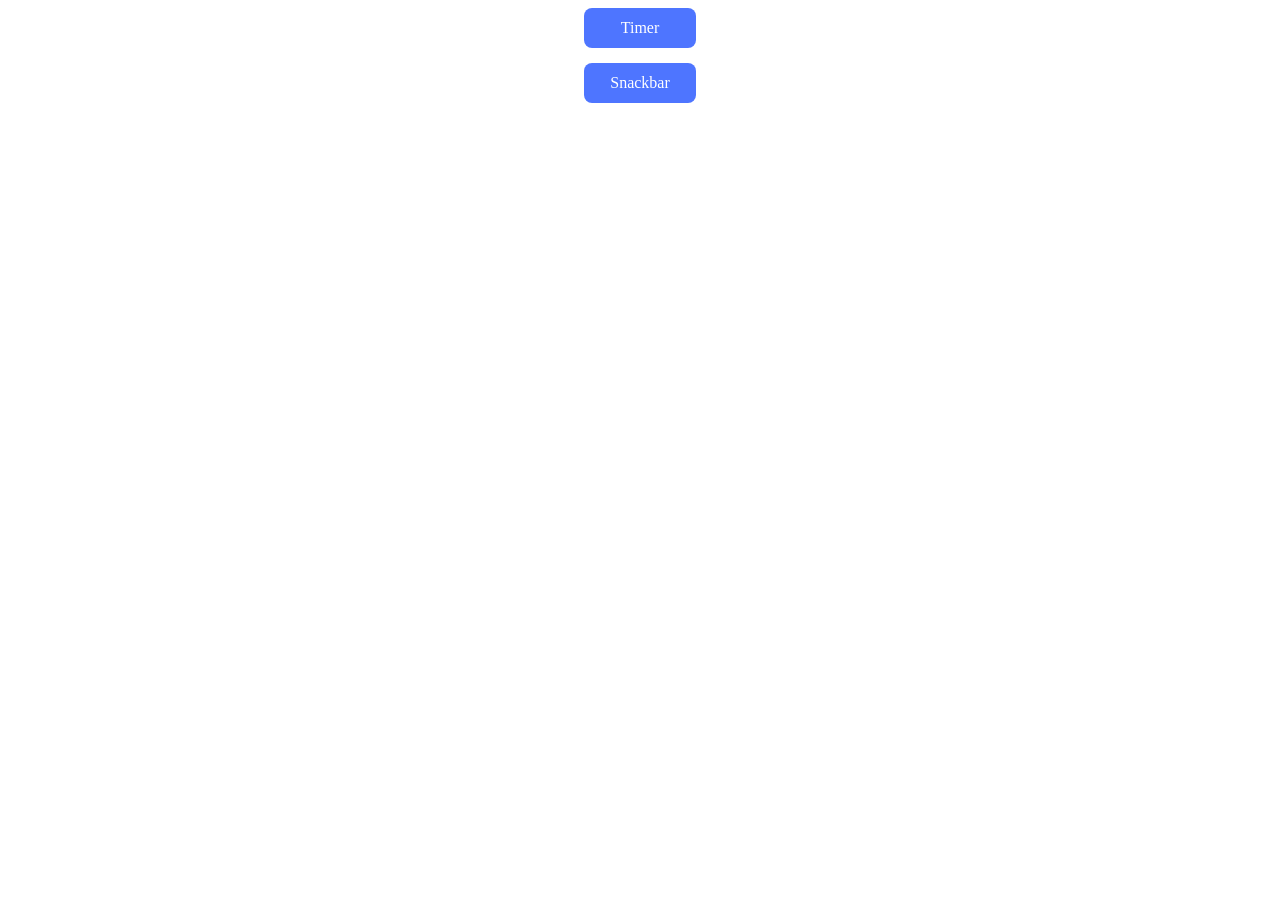
<file: src/index.html>
<!DOCTYPE html>
<html lang="en">
  <head>
    <meta charset="UTF-8" />
    <link rel="icon" type="image/svg+xml" href="/favicon.svg" />
    <meta name="viewport" content="width=device-width, initial-scale=1.0" />
    <title>Hw-10</title>
    <link rel="stylesheet" href="./css/styles.css" />
  </head>
  <body>
    <div class="nav-container">
      <a class="btn-nav" href="./1-timer.html">Timer</a>
      <a class="btn-nav" href="./2-snackbar.html">Snackbar</a>
    </div>
    <script type="module" src="./js/1-timer.js"></script>
    <script type="module" src="./js/2-snackbar.js"></script>
  </body>
</html>
</file>
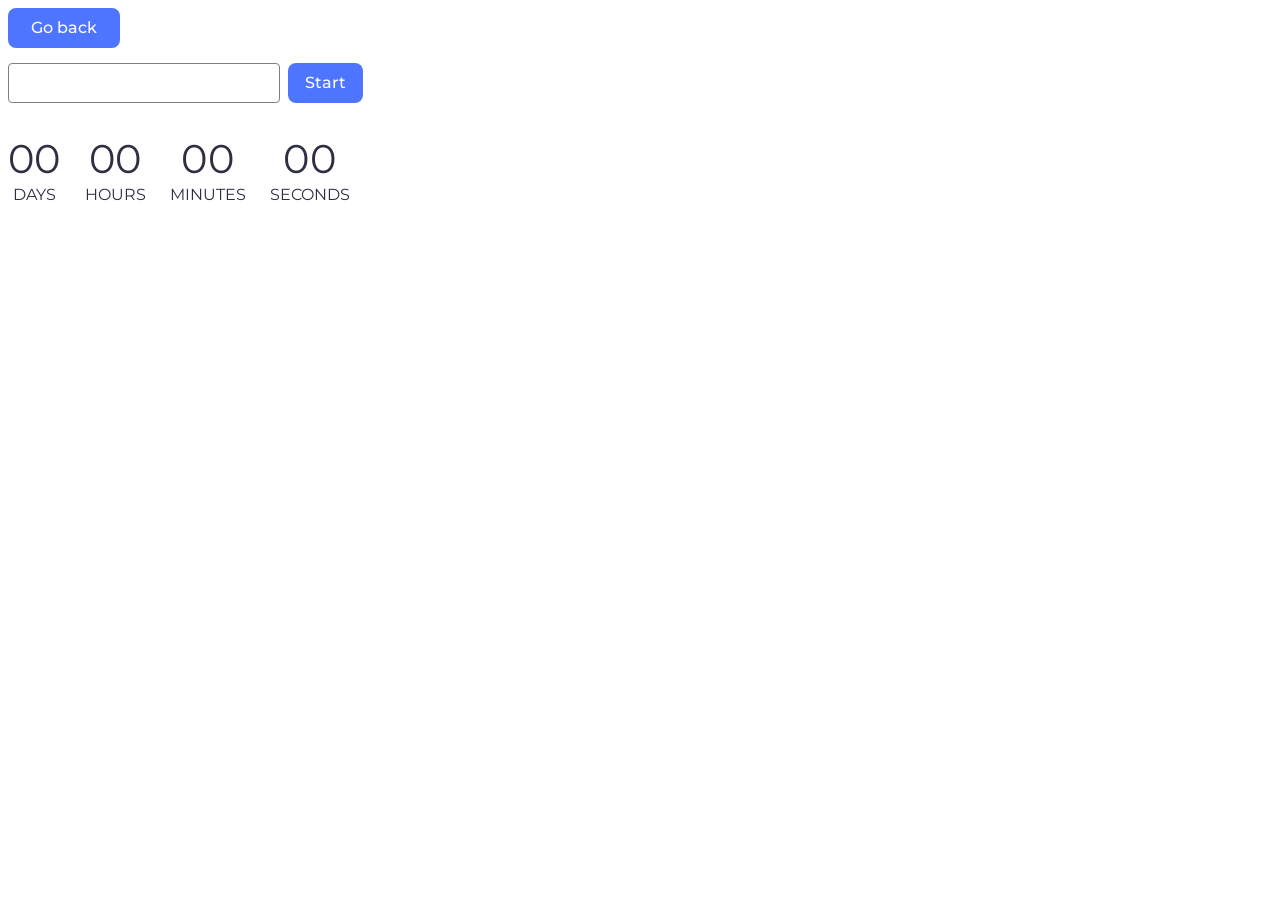
<file: src/1-timer.html>
<!DOCTYPE html>
<html lang="en">
  <head>
    <meta charset="UTF-8" />
    <meta name="viewport" content="width=device-width, initial-scale=1.0" />
    <link rel="preconnect" href="https://fonts.googleapis.com" />
    <link rel="preconnect" href="https://fonts.gstatic.com" crossorigin />
    <link
      href="https://fonts.googleapis.com/css2?family=Montserrat:wght@400;500;600&display=swap"
      rel="stylesheet"
    />

    <link rel="stylesheet" href="./css/styles.css" />
    <title>Task1-timer</title>
  </head>
  <body>
    <a class="btn-nav" href="./index.html">Go back</a>

    <div class="input-container">
      <div class="choice-container">
        <input class="input-field" type="text" id="datetime-picker" />
        <button class="start-btn" type="button" data-start>Start</button>
      </div>
      <div class="timer">
        <div class="field">
          <span class="value" data-days>00</span>
          <span class="label">Days</span>
        </div>
        <div class="field">
          <span class="value" data-hours>00</span>
          <span class="label">Hours</span>
        </div>
        <div class="field">
          <span class="value" data-minutes>00</span>
          <span class="label">Minutes</span>
        </div>
        <div class="field">
          <span class="value" data-seconds>00</span>
          <span class="label">Seconds</span>
        </div>
      </div>
    </div>
    <script type="module" src="./js/1-timer.js"></script>
  </body>
</html>
</file>
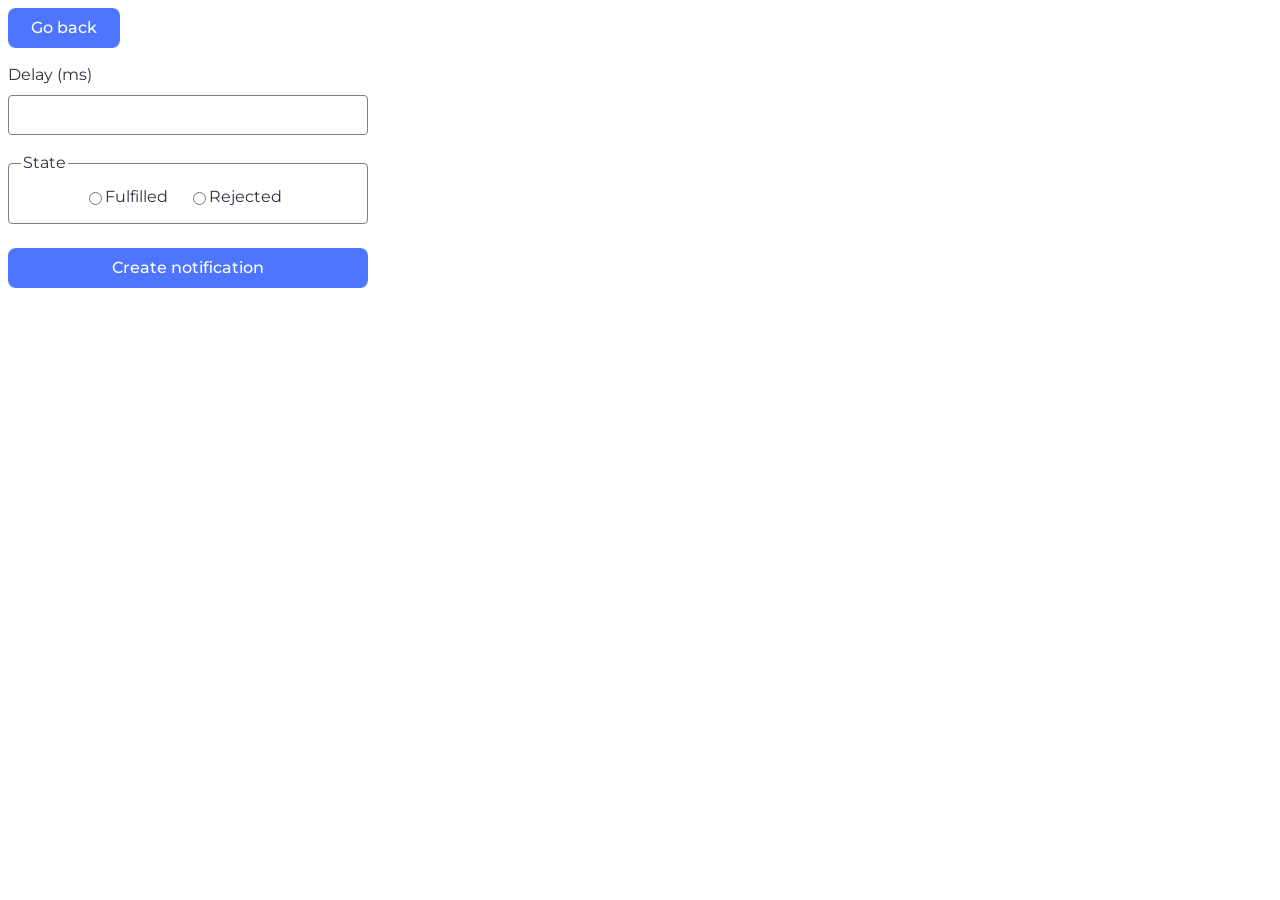
<file: src/2-snackbar.html>
<!DOCTYPE html>
<html lang="en">
  <head>
    <meta charset="UTF-8" />
    <meta name="viewport" content="width=device-width, initial-scale=1.0" />
    <link
      href="https://fonts.googleapis.com/css2?family=Montserrat:wght@400;500;600&display=swap"
      rel="stylesheet"
    />

    <link rel="stylesheet" href="./css/styles.css" />
    <title>Task2-snackbar</title>
  </head>
  <body>
    <a class="btn-nav" href="./index.html">Go back</a>

    <form class="form">
      <label class="delay-label">
        Delay (ms)
        <input class="input-delay" type="number" name="delay" required />
      </label>

      <fieldset>
        <legend>State</legend>
        <label class="state-label">
          <input type="radio" name="state" value="fulfilled" required />
          Fulfilled
        </label>
        <label class="state-label">
          <input type="radio" name="state" value="rejected" required />
          Rejected
        </label>
      </fieldset>

      <button class="create-btn" type="submit">Create notification</button>
    </form>

    <script type="module" src="./js/2-snackbar.js"></script>
  </body>
</html>
</file>
<file: src/css/styles.css>
/**
  |============================
  | include css partials with
  | default @import url()
  |============================
*/
@import url('./reset.css');
@import url('./vite-promo.css');
@import url('./header.css');

:root {
  font-family: Inter, Avenir, Helvetica, Arial, sans-serif;
  font-size: 16px;
  line-height: 24px;
  font-weight: 400;

  color: #242424;
  background-color: rgba(255, 255, 255, 0.87);

  font-synthesis: none;
  text-rendering: optimizeLegibility;
  -webkit-font-smoothing: antialiased;
  -moz-osx-font-smoothing: grayscale;
  -webkit-text-size-adjust: 100%;
}

.choice-container {
  gap: 8px;
  display: flex;
  margin-bottom: 32px;
}

.input-field {
  width: 272px;
  height: 40px;
  padding: 8px 16px;
  box-sizing: border-box;
  border-radius: 4px;
  border: 1px solid #808080;
  color: #2e2f42;
  font-family: Montserrat;
  font-size: 16px;
  line-height: 1.5em;
  letter-spacing: 0.04px;
  transition-duration: 250ms;
  transition-property: border, color;
  transition-timing-function: linear;
}

.input-field:hover {
  border: 1px solid #000;
}

.input-field:active {
  border: 1px solid #4e75ff;
  color: #000;
}

.input-field:disabled {
  border: 1px solid #808080;
  color: #808080;
}

.start-btn {
  width: 75px;
  border: none;
  border-radius: 8px;
  background: #4e75ff;
  color: #fff;
  font-family: Montserrat;
  font-size: 16px;
  font-weight: 500;
  line-height: 1.5em;
  transition: background 250ms linear;
}

.start-btn:hover {
  background: #6c8cff;
}

.start-btn:disabled {
  background: #cfcfcf;
}

.timer {
  display: flex;
  gap: 24px;
}

.field {
  display: flex;
  flex-direction: column;
}

.value {
  color: #2e2f42;
  font-family: Montserrat;
  font-size: 40px;
  line-height: 1.2em;
  letter-spacing: 0.25px;
  text-align: center;
}

.label {
  color: #2e2f42;
  font-family: Montserrat;
  font-size: 16px;
  line-height: 1.5em;
  text-transform: uppercase;
  text-align: center;
}

/*=============snackbar============*/

.input-delay {
  width: 360px;
  height: 40px;
  border-radius: 4px;
  border: 1px solid #808080;
  padding: 8px 16px;
  box-sizing: border-box;
  transition: border 250ms linear;
}

.input-delay:hover {
  border: 1px solid #000;
}

.input-delay:focus-visible,
.input-delay:active {
  border: 1px solid #4e75ff;
  outline: #4e75ff;
}
.form {
  width: 360px;
  color: #2e2f42;
  font-family: Montserrat;
  font-size: 16px;
  line-height: 1.5em;
  letter-spacing: 0.04px;
}

.delay-label {
  display: flex;
  flex-direction: column;
  gap: 8px;
  margin-bottom: 16px;
}

fieldset {
  width: 100%;
  display: flex;
  flex-direction: row;
  justify-content: center;
  box-sizing: border-box;
  margin: 0;
  margin-bottom: 24px;
  border-radius: 4px;
  border: 1px solid #808080;
  transition: border 250ms linear;
}

fieldset:hover,
fieldset:focus,
fieldset:active {
  border: 1px solid #000;
}

.state-label {
  width: 104px;
  height: 32px;
  display: flex;
  align-items: center;
  appearance: none;
}

.state-label input[type='radio']:checked {
  color: #4e75ff;
  background-color: #4e75ff;
}
.create-btn {
  display: flex;
  width: 360px;
  padding: 8px 16px;
  justify-content: center;
  align-items: center;
  border: none;
  border-radius: 8px;
  background: #4e75ff;
  color: #fff;
  font-family: Montserrat;
  font-size: 16px;
  font-weight: 500;
  line-height: 1.5em;
  transition: background 250ms linear;
}

.create-btn:hover {
  background: #6c8cff;
}

.btn-nav {
  display: flex;
  margin-bottom: 15px;
  width: 80px;
  padding: 8px 16px;
  justify-content: center;
  align-items: center;
  border: none;
  border-radius: 8px;
  background: #4e75ff;
  color: #fff;
  font-family: Montserrat;
  font-size: 16px;
  font-weight: 500;
  line-height: 1.5em;
  transition: background 250ms linear;
}

.btn-nav:hover {
  background: #6c8cff;
}

.nav-container {
  display: flex;
  flex-direction: column;
  align-items: center;
}
</file>
